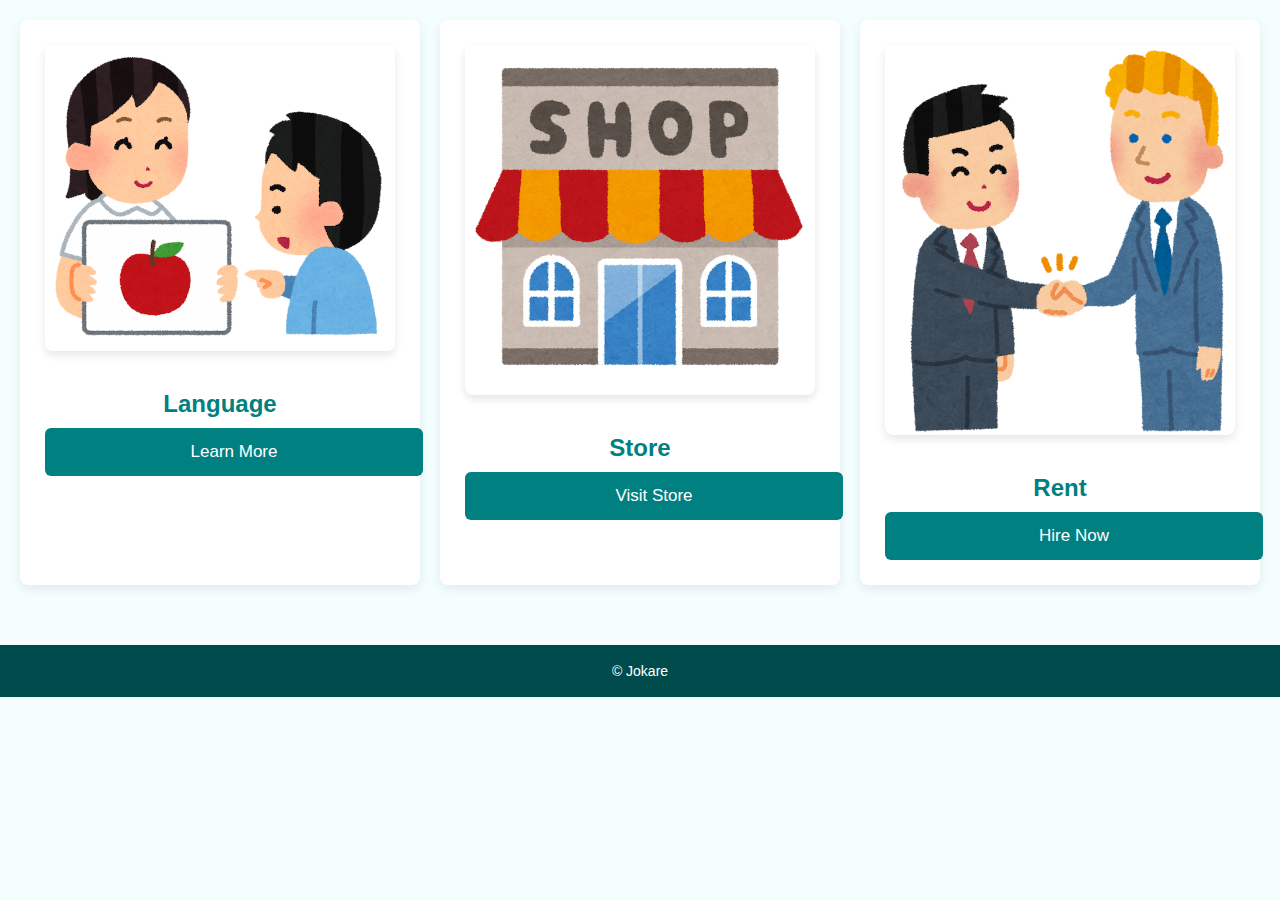
<file: index.html>
<!DOCTYPE html>
<html lang="en">
<head>
  <meta charset="UTF-8">
  <title>Jokare</title>
  <meta name="description" content="Jokare — language, culture, and services connecting Japan and the world.">
  <meta name="viewport" content="width=device-width, initial-scale=1.0">
  <link rel="stylesheet" href="/style.css">
  <script src="/script.js" defer></script>
</head>
<body>

<div id="header"></div>

<main class="services-grid">
  <div class="service">
    <img src="/images/language.png" class="service-img">
    <h2 data-en="Language" data-ja="語学">Language</h2>
    <a class="cta" href="/language/" data-en="Learn More" data-ja="詳しく見る">Learn More</a>
  </div>

  <div class="service">
    <img src="/images/store.png" class="service-img">
    <h2 data-en="Store" data-ja="ストア">Store</h2>
    <a class="cta" href="/store/" data-en="Visit Store" data-ja="ストアを見る">Visit Store</a>
  </div>

  <div class="service">
    <img src="/images/rent.png" class="service-img">
    <h2 data-en="Rent" data-ja="レンタル">Rent</h2>
    <a class="cta" href="/rent/" data-en="Hire Now" data-ja="今すぐ依頼">Hire Now</a>
  </div>
</main>

<footer>© Jokare</footer>
</body>
</html>
</file>
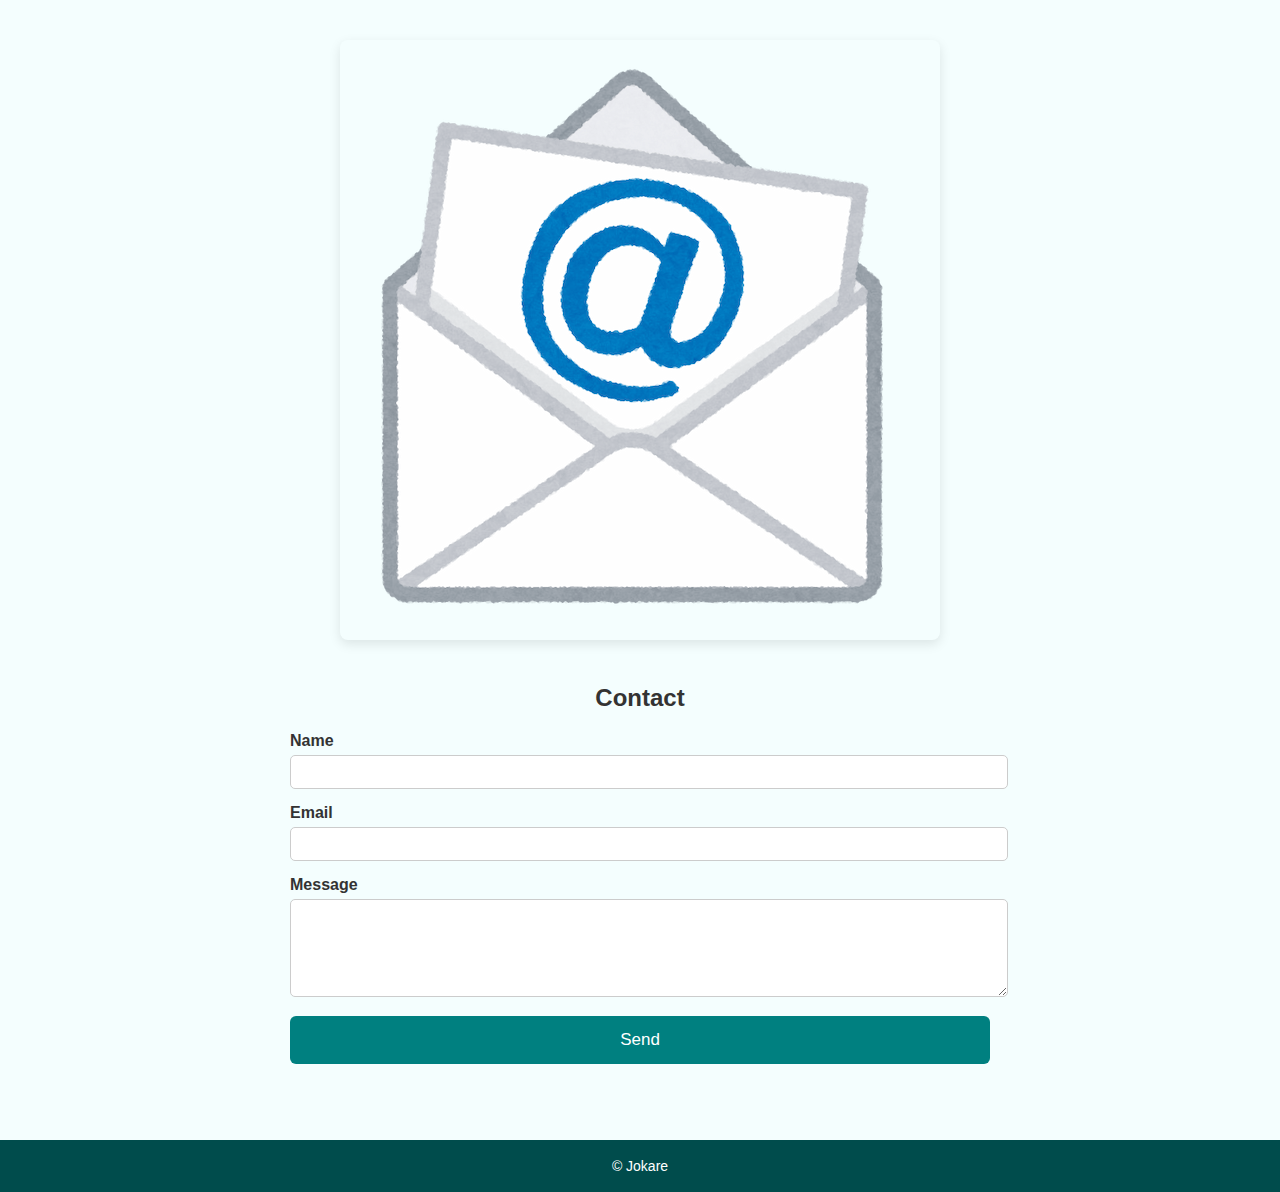
<file: contact/index.html>
<!DOCTYPE html>
<html lang="en">
<head>
  <meta charset="UTF-8">
  <title>Contact | Jokare</title>
  <meta name="viewport" content="width=device-width, initial-scale=1.0">
  <link rel="stylesheet" href="/style.css">
  <script src="/script.js" defer></script>
</head>
<body>

<div id="header"></div>

<main class="page-content">
  <img src="/images/contact.png" class="page-img">

  <h2 data-en="Contact" data-ja="お問い合わせ">Contact</h2>

  <form id="contactForm">
    <input type="hidden" id="source" name="source">

    <div class="form-row">
      <label data-en="Name" data-ja="お名前">Name</label>
      <input type="text" name="name" required>
    </div>

    <div class="form-row">
      <label data-en="Email" data-ja="メールアドレス">Email</label>
      <input type="email" name="email" required>
    </div>

    <div class="form-row">
      <label data-en="Message" data-ja="メッセージ">Message</label>
      <textarea name="message" rows="5" required></textarea>
    </div>

    <button type="submit" class="cta"
            data-en="Send" data-ja="送信">
      Send
    </button>

    <p id="formFeedback"></p>
  </form>
</main>

<footer>© Jokare</footer>
</body>
</html>
</file>
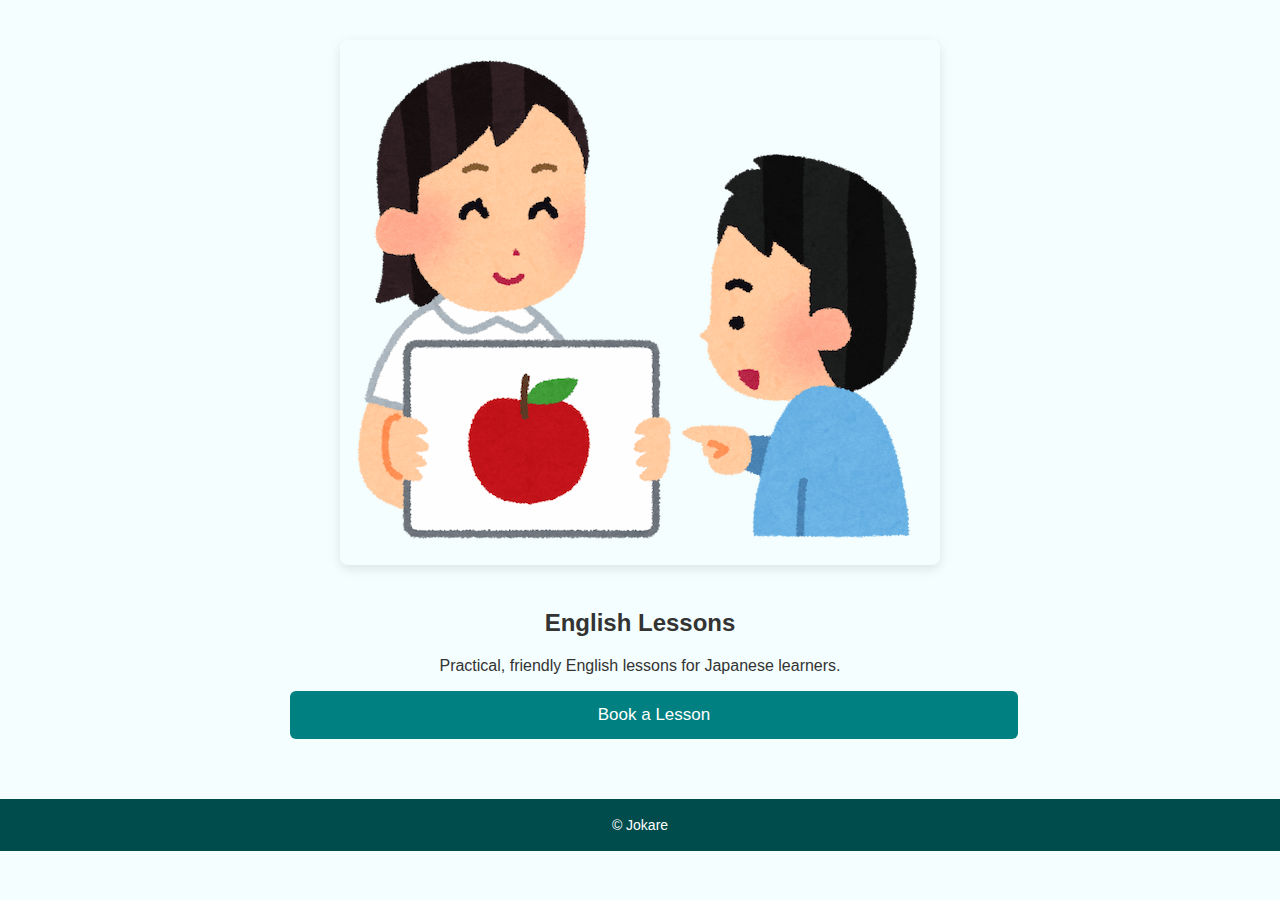
<file: language/index.html>
<!DOCTYPE html>
<html lang="en">
<head>
  <meta charset="UTF-8">
  <title>Language | Jokare</title>
  <meta name="description" content="Practical and friendly English lessons for Japanese learners.">
  <meta name="viewport" content="width=device-width, initial-scale=1.0">

  <link rel="alternate" hreflang="en" href="https://www.jokare.com/language/">
  <link rel="alternate" hreflang="ja" href="https://www.jokare.com/language/">
  <link rel="alternate" hreflang="x-default" href="https://www.jokare.com/language/">

  <link rel="stylesheet" href="/style.css">
  <script src="/script.js" defer></script>
</head>
<body>

<div id="header"></div>

<main class="page-content">
  <img src="/images/language.png" class="page-img" alt="English lessons">

  <h2 data-en="English Lessons" data-ja="英語レッスン">English Lessons</h2>

  <p data-en="Practical, friendly English lessons for Japanese learners."
     data-ja="日本人学習者向けの実用的で親しみやすい英語レッスンです。">
     Practical, friendly English lessons for Japanese learners.
  </p>

  <a class="cta" href="/contact/?source=language"
     data-en="Book a Lesson" data-ja="レッスンを予約">
     Book a Lesson
  </a>
</main>

<footer>© Jokare</footer>

</body>
</html>
</file>
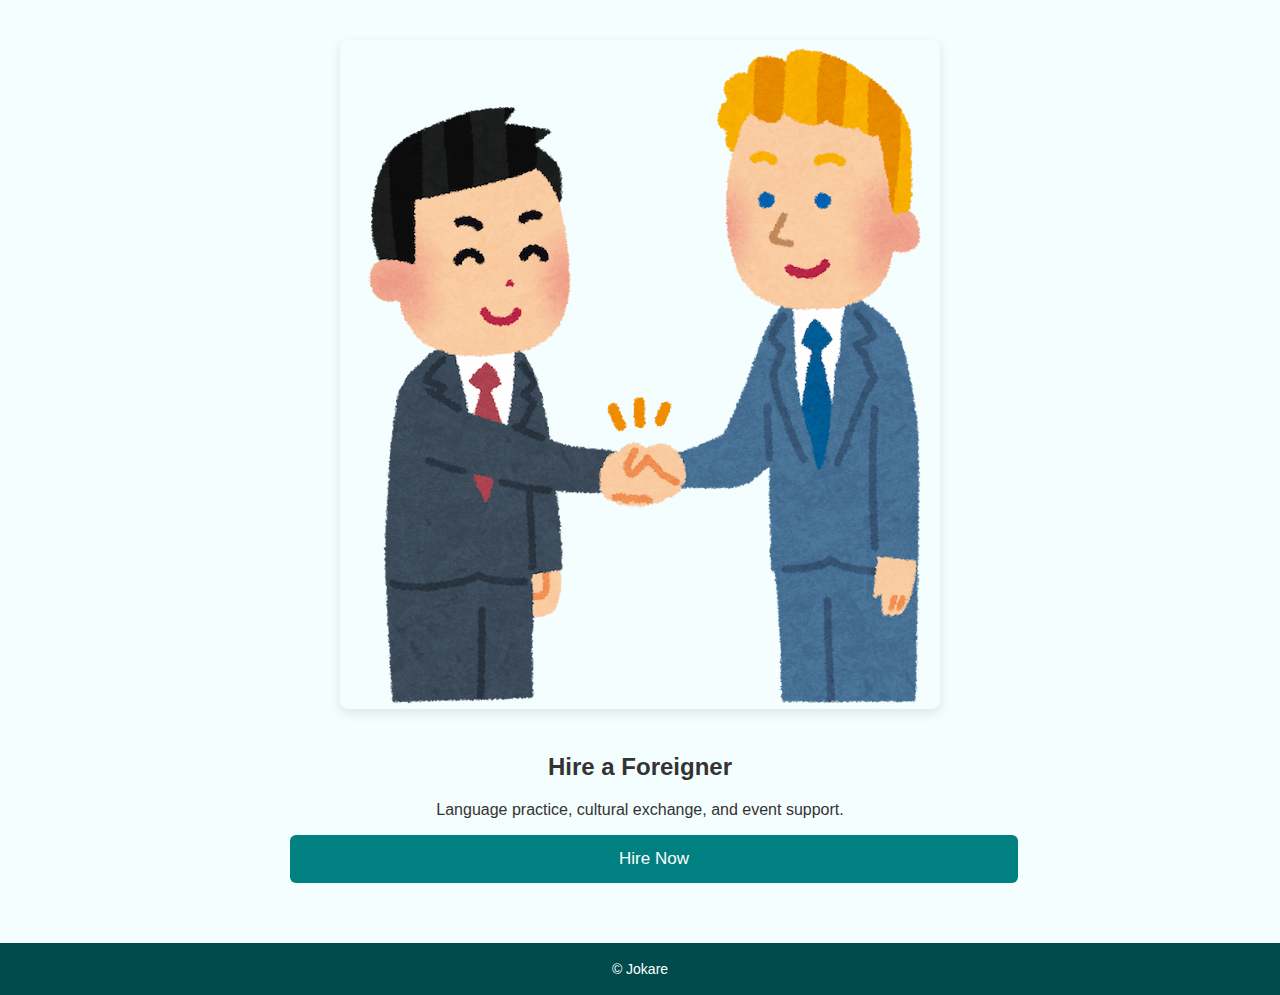
<file: rent/index.html>
<!DOCTYPE html>
<html lang="en">
<head>
  <meta charset="UTF-8">
  <title>Rent | Jokare</title>
  <meta name="viewport" content="width=device-width, initial-scale=1.0">
  <link rel="stylesheet" href="/style.css">
  <script src="/script.js" defer></script>
</head>
<body>

<div id="header"></div>

<main class="page-content">
  <img src="/images/rent.png" class="page-img">

  <h2 data-en="Hire a Foreigner" data-ja="外国人を雇う">
    Hire a Foreigner
  </h2>

  <p data-en="Language practice, cultural exchange, and event support."
     data-ja="語学練習、文化交流、イベントサポートを提供します。">
     Language practice, cultural exchange, and event support.
  </p>

  <a class="cta" href="/contact/?source=rent"
     data-en="Hire Now" data-ja="今すぐ依頼">
     Hire Now
  </a>
</main>

<footer>© Jokare</footer>
</body>
</html>
</file>
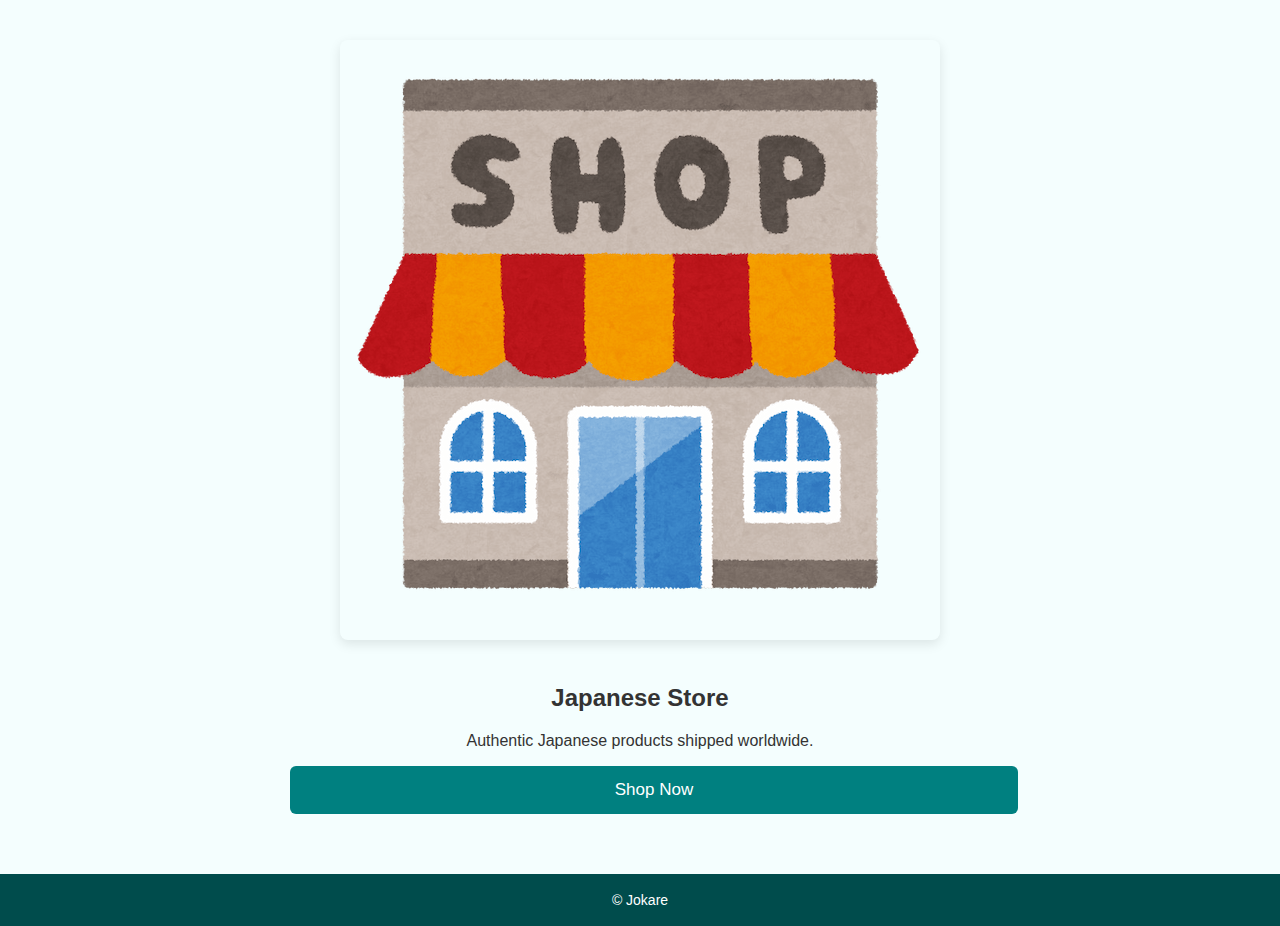
<file: store/index.html>
<!DOCTYPE html>
<html lang="en">
<head>
  <meta charset="UTF-8">
  <title>Store | Jokare</title>
  <meta name="viewport" content="width=device-width, initial-scale=1.0">
  <link rel="stylesheet" href="/style.css">
  <script src="/script.js" defer></script>
</head>
<body>

<div id="header"></div>

<main class="page-content">
  <img src="/images/store.png" class="page-img">

  <h2 data-en="Japanese Store" data-ja="日本のストア">Japanese Store</h2>

  <p data-en="Authentic Japanese products shipped worldwide."
     data-ja="本物の日本の商品を世界中に発送します。">
     Authentic Japanese products shipped worldwide.
  </p>

  <a class="cta" href="/contact/?source=store"
     data-en="Shop Now" data-ja="今すぐ購入">
     Shop Now
  </a>
</main>

<footer>© Jokare</footer>
</body>
</html>
</file>
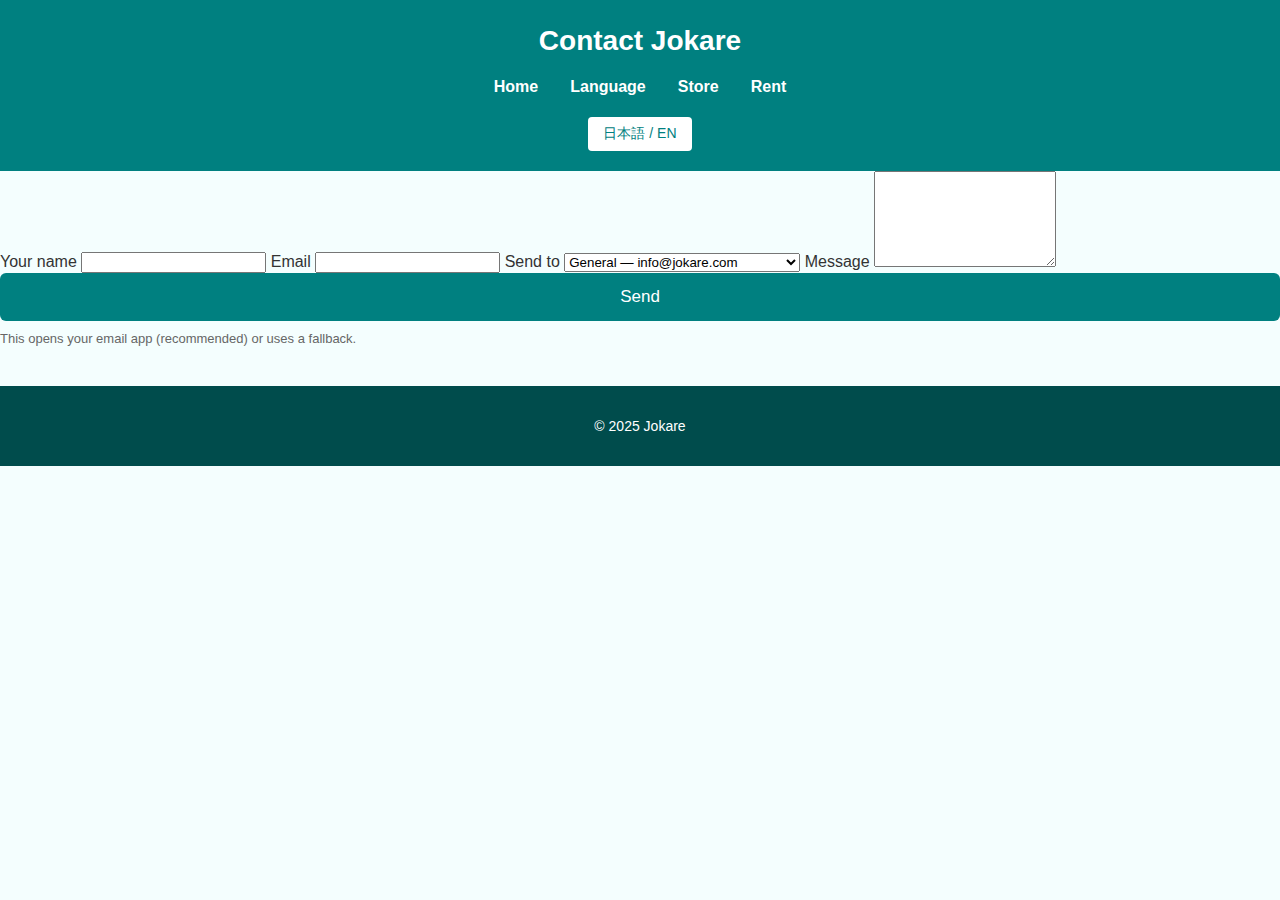
<file: contact.html.html>
<!DOCTYPE html>
<html lang="en">
<head>
  <meta charset="UTF-8">
  <title>Contact Jokare</title>
  <meta name="viewport" content="width=device-width, initial-scale=1.0">
  <link rel="stylesheet" href="style.css">
</head>
<body>

<header>
  <h1 data-en="Contact Jokare" data-ja="ジョカレへのお問い合わせ">Contact Jokare</h1>
  <nav>
    <a href="index.html" data-en="Home" data-ja="ホーム">Home</a>
    <a href="language.html" data-en="Language" data-ja="言語">Language</a>
    <a href="store.html" data-en="Store" data-ja="ストア">Store</a>
    <a href="rent.html" data-en="Rent" data-ja="レンタル">Rent</a>
  </nav>
  <button class="lang-toggle" onclick="toggleLanguage()">日本語 / EN</button>
</header>

<main class="page">
  <form id="contactForm" onsubmit="return sendMail(event)">
    <label data-en="Your name" data-ja="お名前">Your name</label>
    <input type="text" name="name" required>

    <label data-en="Email" data-ja="メールアドレス">Email</label>
    <input type="email" name="email" required>

    <label data-en="Send to" data-ja="送信先">Send to</label>
    <select name="to" id="toSelect">
      <option value="info@jokare.com">General — info@jokare.com</option>
      <option value="language@jokare.com">Language — language@jokare.com</option>
      <option value="store@jokare.com">Store — store@jokare.com</option>
      <option value="rent@jokare.com">Rent — rent@jokare.com</option>
    </select>

    <label data-en="Message" data-ja="メッセージ">Message</label>
    <textarea name="message" rows="6"></textarea>

    <button type="submit" class="cta" data-en="Send" data-ja="送信">Send</button>
    <p id="formNote" style="margin-top:10px;font-size:13px;color:#666;" data-en="This opens your email app (recommended) or uses a fallback." data-ja="これはメールアプリを開きます（推奨）か、フォールバックを使用します。">This opens your email app (recommended) or uses a fallback.</p>
  </form>
</main>

<footer>
  <p>&copy; 2025 Jokare</p>
</footer>

<script src="script.js"></script>
</body>
</html>
</file>
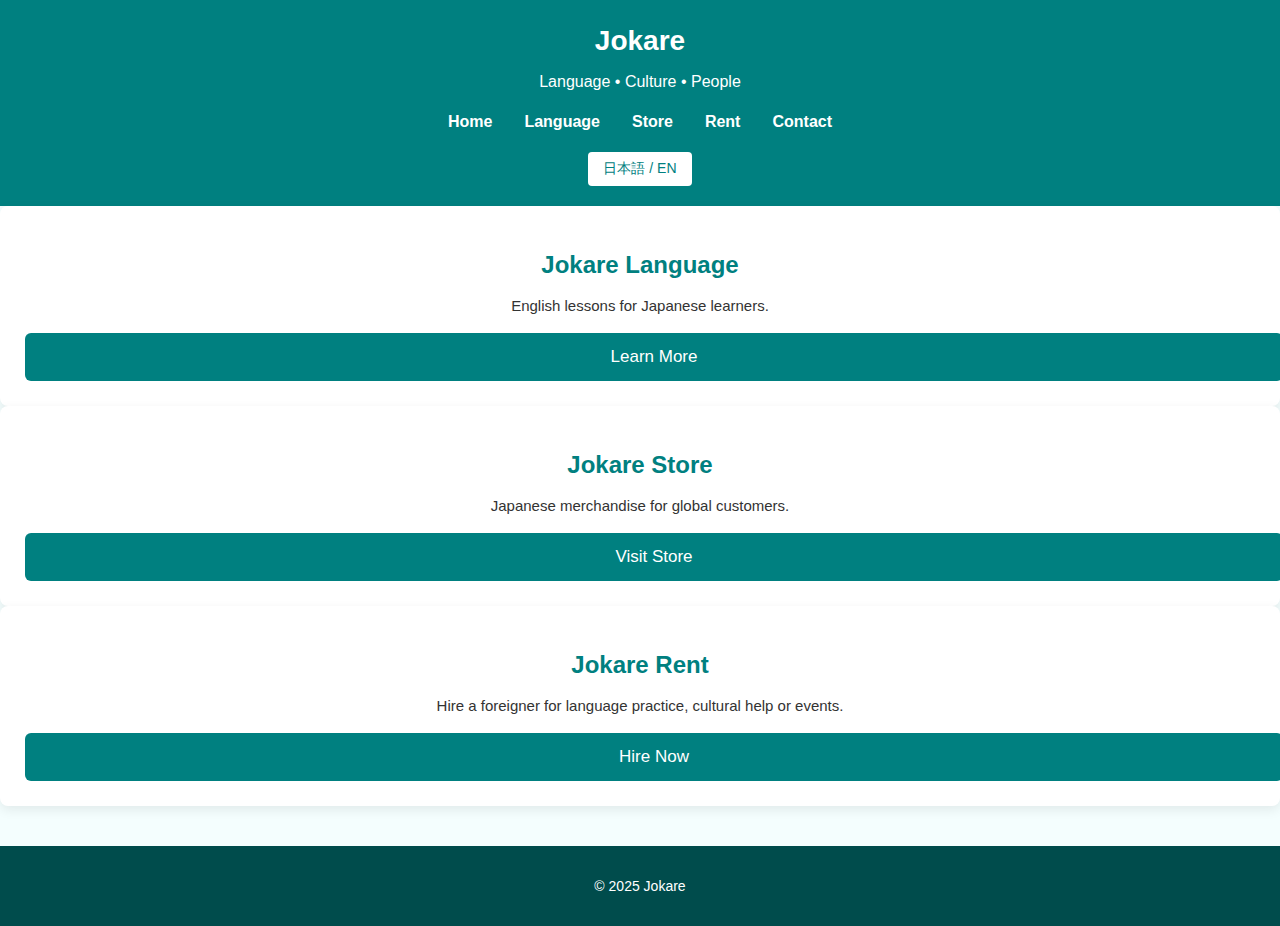
<file: index.html.html>
<!DOCTYPE html>
<html lang="en">
<head>
  <meta charset="UTF-8">
  <title>Jokare</title>
  <meta name="viewport" content="width=device-width, initial-scale=1.0">
  <link rel="stylesheet" href="style.css">
</head>
<body>

<header>
  <h1 data-en="Jokare" data-ja="ジョカレ">Jokare</h1>
  <p data-en="Language • Culture • People" data-ja="言語・文化・人をつなぐ">Language • Culture • People</p>

  <nav>
    <a href="index.html" data-en="Home" data-ja="ホーム">Home</a>
    <a href="language.html" data-en="Language" data-ja="言語">Language</a>
    <a href="store.html" data-en="Store" data-ja="ストア">Store</a>
    <a href="rent.html" data-en="Rent" data-ja="レンタル">Rent</a>
    <a href="contact.html" data-en="Contact" data-ja="お問い合わせ">Contact</a>
  </nav>

  <button class="lang-toggle" onclick="toggleLanguage()">日本語 / EN</button>
</header>

<main>
  <section class="service">
    <h2 data-en="Jokare Language" data-ja="ジョカレ・ランゲージ">Jokare Language</h2>
    <p data-en="English lessons for Japanese learners." data-ja="日本語話者のための英語レッスン。">English lessons for Japanese learners.</p>
    <a class="cta" href="language.html" data-en="Learn More" data-ja="詳細を見る">Learn More</a>
  </section>

  <section class="service">
    <h2 data-en="Jokare Store" data-ja="ジョカレ・ストア">Jokare Store</h2>
    <p data-en="Japanese merchandise for global customers." data-ja="海外向けの日本製品・グッズ。">Japanese merchandise for global customers.</p>
    <a class="cta" href="store.html" data-en="Visit Store" data-ja="ストアを見る">Visit Store</a>
  </section>

  <section class="service">
    <h2 data-en="Jokare Rent" data-ja="ジョカレ・レント">Jokare Rent</h2>
    <p data-en="Hire a foreigner for language practice, cultural help or events." data-ja="語学練習・イベント・文化サポートのために外国人を雇えます。">Hire a foreigner for language practice, cultural help or events.</p>
    <a class="cta" href="rent.html" data-en="Hire Now" data-ja="今すぐ雇う">Hire Now</a>
  </section>
</main>

<footer>
  <p>&copy; 2025 Jokare</p>
</footer>

<script src="script.js"></script>
</body>
</html>
</file>
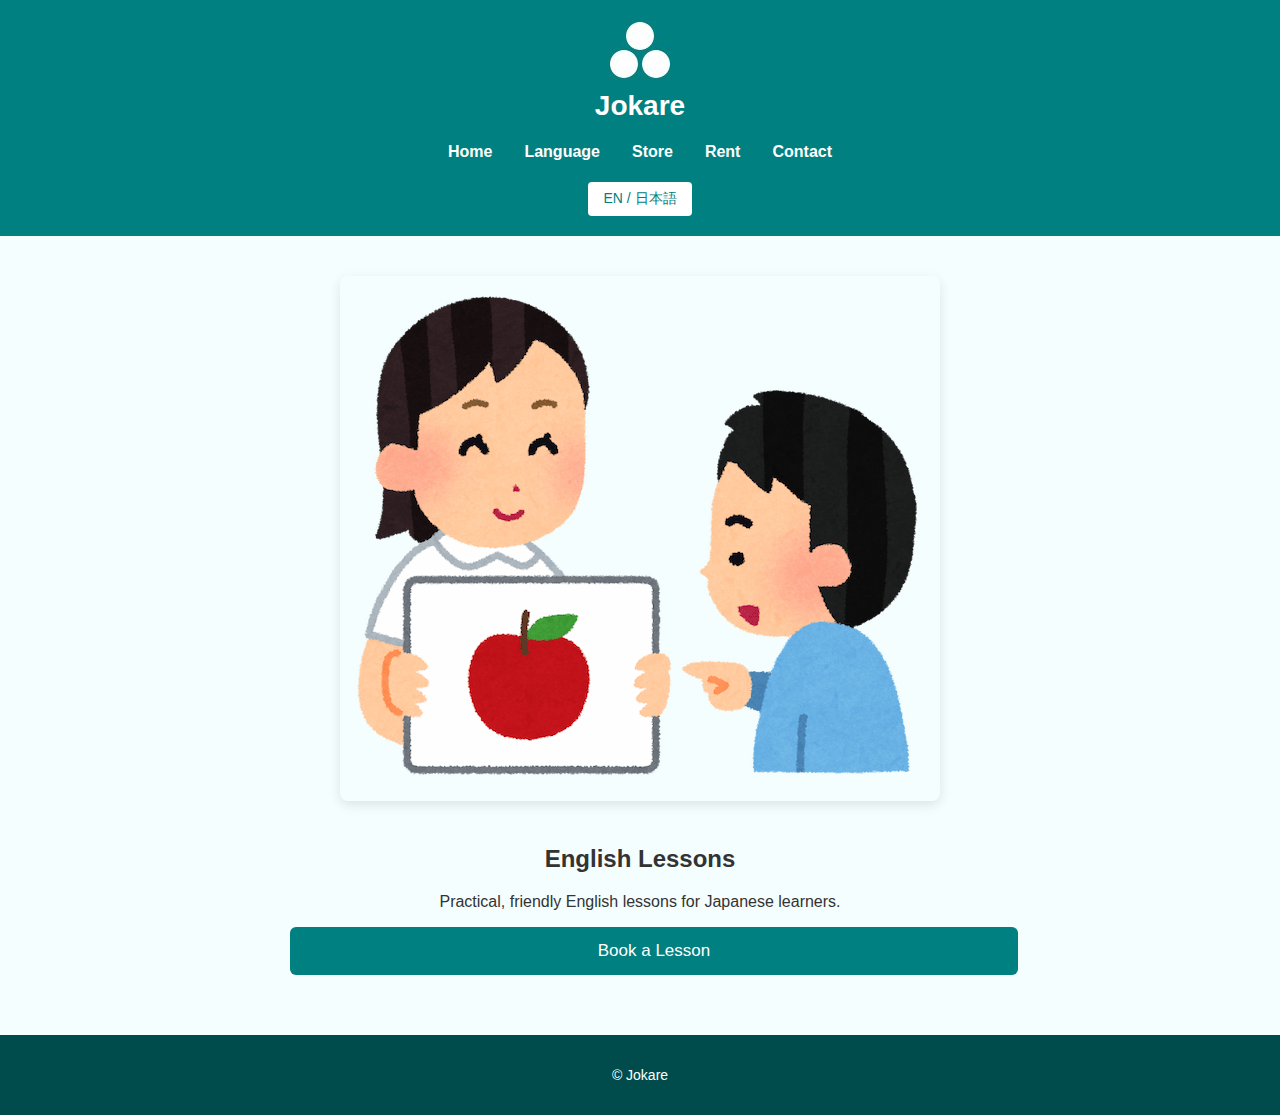
<file: language.html>
<!DOCTYPE html>
<html lang="en">
<head>
  <meta charset="UTF-8">
  <title>Language | Jokare</title>
  <meta name="viewport" content="width=device-width, initial-scale=1.0">
 <link rel="stylesheet" href="/style.css">
<script src="/script.js" defer></script>
</head>
<body>

<header>
  <img src="/images/logo.png" class="logo">
  <h1 data-en="Jokare" data-ja="ジョカレ">Jokare</h1>

  <nav>
    <a href="index.html" data-en="Home" data-ja="ホーム">Home</a>
    <a href="language.html" data-en="Language" data-ja="語学">Language</a>
    <a href="store.html" data-en="Store" data-ja="ストア">Store</a>
    <a href="rent.html" data-en="Rent" data-ja="レンタル">Rent</a>
    <a href="contact.html" data-en="Contact" data-ja="お問い合わせ">Contact</a>
  </nav>

  <button class="lang-toggle" onclick="toggleLanguage()">EN / 日本語</button>
</header>

<main class="page-content">
  <div class="page-img-wrap">
    <img src="/images/language.png" class="page-img">
  </div>

  <h2 data-en="English Lessons" data-ja="英語レッスン">English Lessons</h2>
  <p data-en="Practical, friendly English lessons for Japanese learners."
     data-ja="日本人学習者向けの実用的で親しみやすい英語レッスンです。">
     Practical, friendly English lessons for Japanese learners.
  </p>

  <a class="cta" href="contact.html?source=language"
     data-en="Book a Lesson" data-ja="レッスンを予約">
     Book a Lesson
  </a>
</main>

<footer>
  <p>© Jokare</p>
</footer>

</body>
</html>
</file>
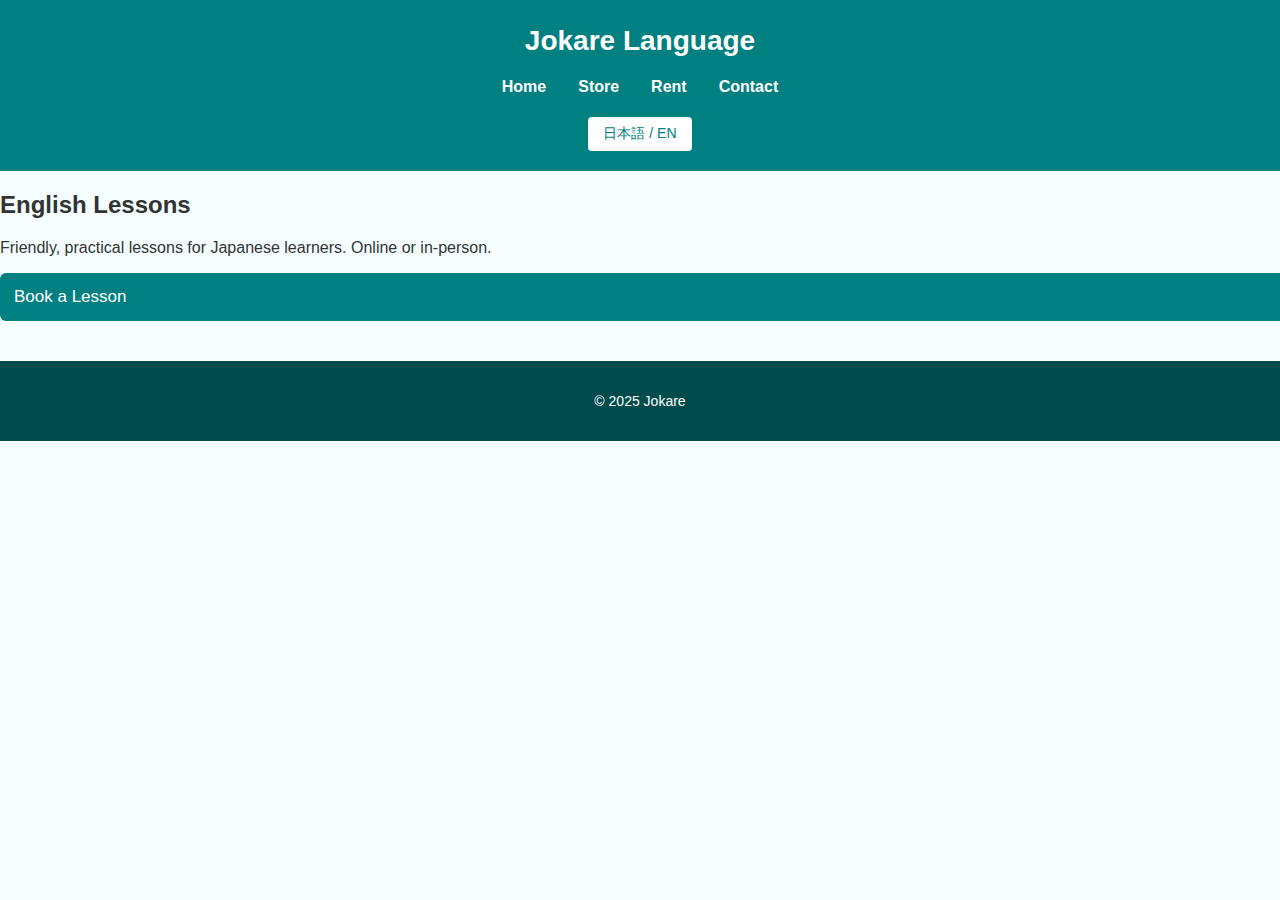
<file: language.html.html>
<!DOCTYPE html>
<html lang="en">
<head>
  <meta charset="UTF-8">
  <title>Jokare Language</title>
  <meta name="viewport" content="width=device-width, initial-scale=1.0">
  <link rel="stylesheet" href="style.css">
</head>
<body>

<header>
  <h1 data-en="Jokare Language" data-ja="ジョカレ・ランゲージ">Jokare Language</h1>
  <nav>
    <a href="index.html" data-en="Home" data-ja="ホーム">Home</a>
    <a href="store.html" data-en="Store" data-ja="ストア">Store</a>
    <a href="rent.html" data-en="Rent" data-ja="レンタル">Rent</a>
    <a href="contact.html" data-en="Contact" data-ja="お問い合わせ">Contact</a>
  </nav>
  <button class="lang-toggle" onclick="toggleLanguage()">日本語 / EN</button>
</header>

<main class="page">
  <h2 data-en="English Lessons" data-ja="英語レッスン">English Lessons</h2>
  <p data-en="Friendly, practical lessons for Japanese learners. Online or in-person." data-ja="日本語話者向けの親しみやすく実用的なレッスン。オンラインまたは対面。">
    Friendly, practical lessons for Japanese learners. Online or in-person.
  </p>
  <a class="cta" href="contact.html" data-en="Book a Lesson" data-ja="レッスンを予約">Book a Lesson</a>
</main>

<footer>
  <p>&copy; 2025 Jokare</p>
</footer>

<script src="script.js"></script>
</body>
</html>
</file>
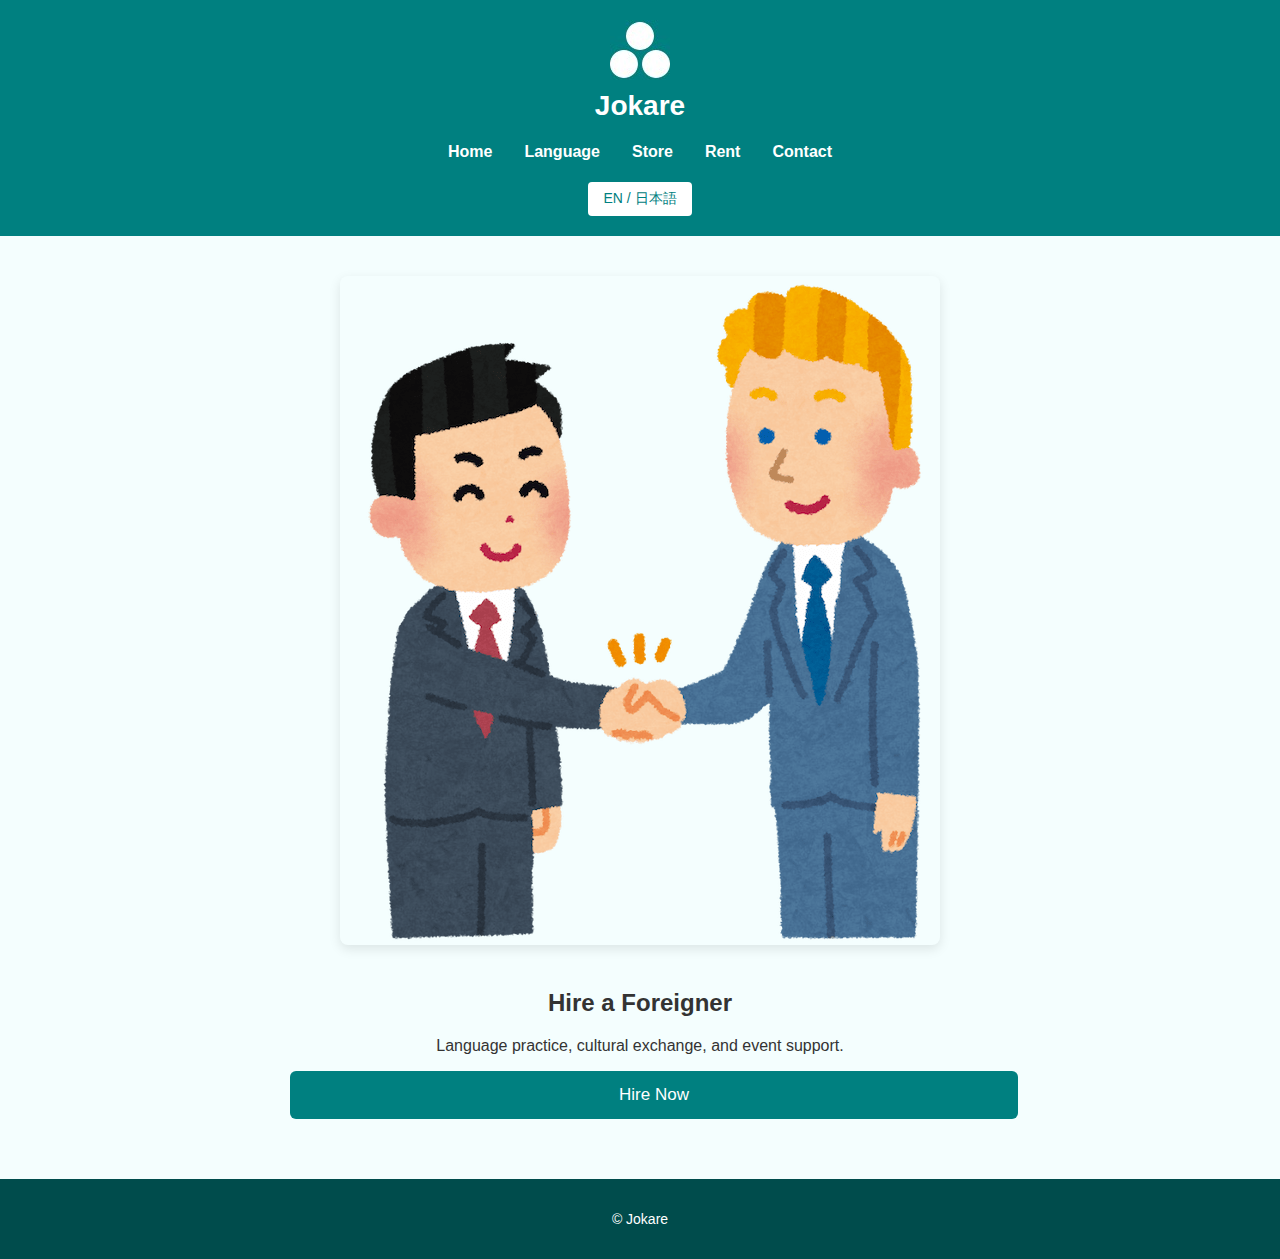
<file: rent.html>
<!DOCTYPE html>
<html lang="en">
<head>
  <meta charset="UTF-8">
  <title>Rent | Jokare</title>
  <meta name="viewport" content="width=device-width, initial-scale=1.0">
  <link rel="stylesheet" href="style.css">
  <script src="script.js" defer></script>
</head>
<body>

<header>
  <img src="images/logo.png" class="logo">
  <h1>Jokare</h1>

  <nav>
    <a href="index.html">Home</a>
    <a href="language.html">Language</a>
    <a href="store.html">Store</a>
    <a href="rent.html">Rent</a>
    <a href="contact.html">Contact</a>
  </nav>

  <button class="lang-toggle" onclick="toggleLanguage()">EN / 日本語</button>
</header>

<main class="page-content">
  <div class="page-img-wrap">
    <img src="images/rent.png" class="page-img">
  </div>

  <h2>Hire a Foreigner</h2>
  <p>Language practice, cultural exchange, and event support.</p>

  <a class="cta" href="contact.html?source=rent">Hire Now</a>
</main>

<footer>
  <p>© Jokare</p>
</footer>

</body>
</html>
</file>
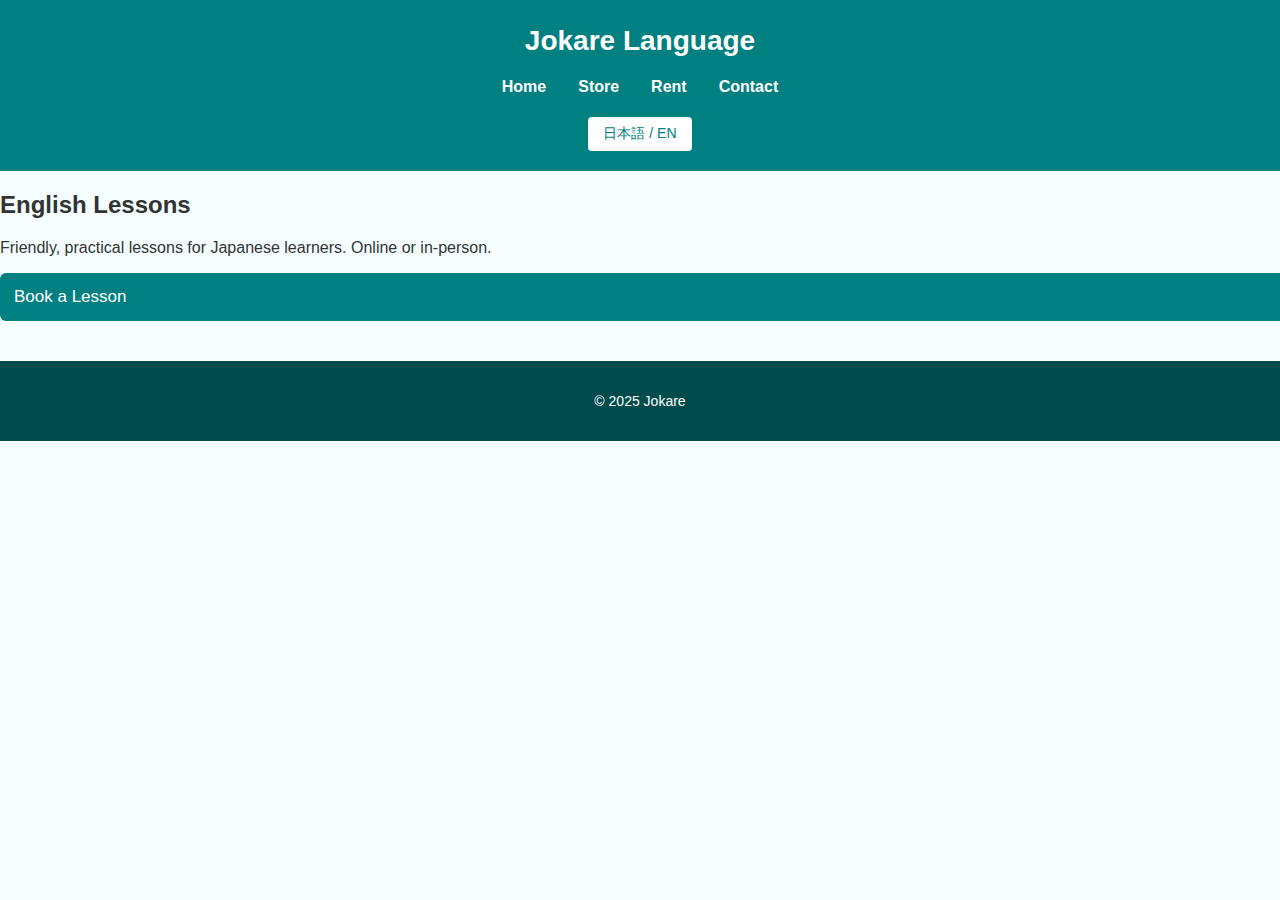
<file: rent.html.html>
<!DOCTYPE html>
<html lang="en">
<head>
  <meta charset="UTF-8">
  <title>Jokare Rent</title>
  <meta name="viewport" content="width=device-width, initial-scale=1.0">
  <link rel="stylesheet" href="style.css">
</head>
<body>

<header>
  <h1 data-en="Jokare Rent" data-ja="ジョカレ・ランゲージ">Jokare Language</h1>
  <nav>
    <a href="index.html" data-en="Home" data-ja="ホーム">Home</a>
    <a href="store.html" data-en="Store" data-ja="ストア">Store</a>
    <a href="rent.html" data-en="Rent" data-ja="レンタル">Rent</a>
    <a href="contact.html" data-en="Contact" data-ja="お問い合わせ">Contact</a>
  </nav>
  <button class="lang-toggle" onclick="toggleLanguage()">日本語 / EN</button>
</header>

<main class="page">
  <h2 data-en="English Lessons" data-ja="英語レッスン">English Lessons</h2>
  <p data-en="Friendly, practical lessons for Japanese learners. Online or in-person." data-ja="日本語話者向けの親しみやすく実用的なレッスン。オンラインまたは対面。">
    Friendly, practical lessons for Japanese learners. Online or in-person.
  </p>
  <a class="cta" href="contact.html" data-en="Book a Lesson" data-ja="レッスンを予約">Book a Lesson</a>
</main>

<footer>
  <p>&copy; 2025 Jokare</p>
</footer>

<script src="script.js"></script>
</body>
</html>
</file>
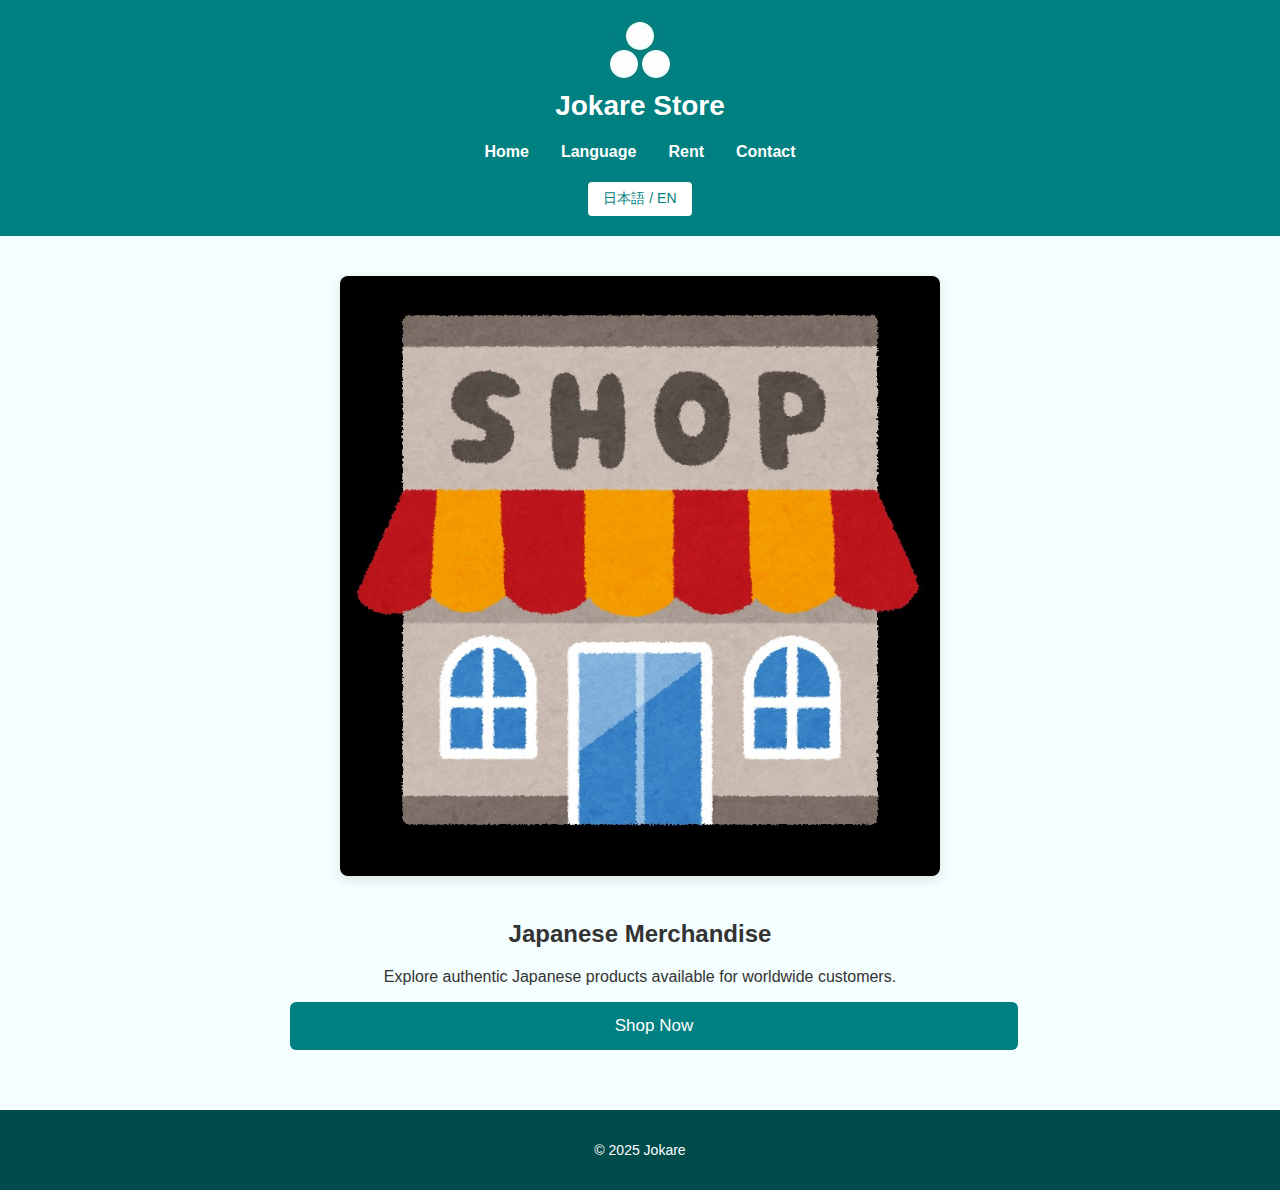
<file: store.html>
<!DOCTYPE html>
<html lang="en">
<head>
  <meta charset="UTF-8">
  <title>Jokare Store</title>
  <meta name="viewport" content="width=device-width, initial-scale=1.0">
  <link rel="stylesheet" href="style.css">
  <link rel="icon" type="image/png" href="images/logo.png">
</head>
<body>

<header>
  <img src="images/logo.png" alt="Jokare Logo" class="logo">
  <h1 data-en="Jokare Store" data-ja="ジョカレ・ストア">Jokare Store</h1>
  <nav>
    <a href="index.html" data-en="Home" data-ja="ホーム">Home</a>
    <a href="language.html" data-en="Language" data-ja="言語">Language</a>
    <a href="rent.html" data-en="Rent" data-ja="レンタル">Rent</a>
    <a href="contact.html" data-en="Contact" data-ja="お問い合わせ">Contact</a>
  </nav>
  <button class="lang-toggle" onclick="toggleLanguage()">日本語 / EN</button>
</header>

<main class="page-content">
  <img src="images/store.jpg" alt="Japanese merchandise" class="page-img">
  <h2 data-en="Japanese Merchandise" data-ja="日本製品・グッズ">Japanese Merchandise</h2>
  <p data-en="Explore authentic Japanese products available for worldwide customers." data-ja="世界中のお客様向けに、本物の日本製品を取り揃えています。">
    Explore authentic Japanese products available for worldwide customers.
  </p>
  <a class="cta" href="contact.html?source=store" data-en="Shop Now" data-ja="購入する">Shop Now</a>
</main>

<footer>
  <p>&copy; 2025 Jokare</p>
</footer>

<script src="script.js"></script>
</body>
</html>
</file>
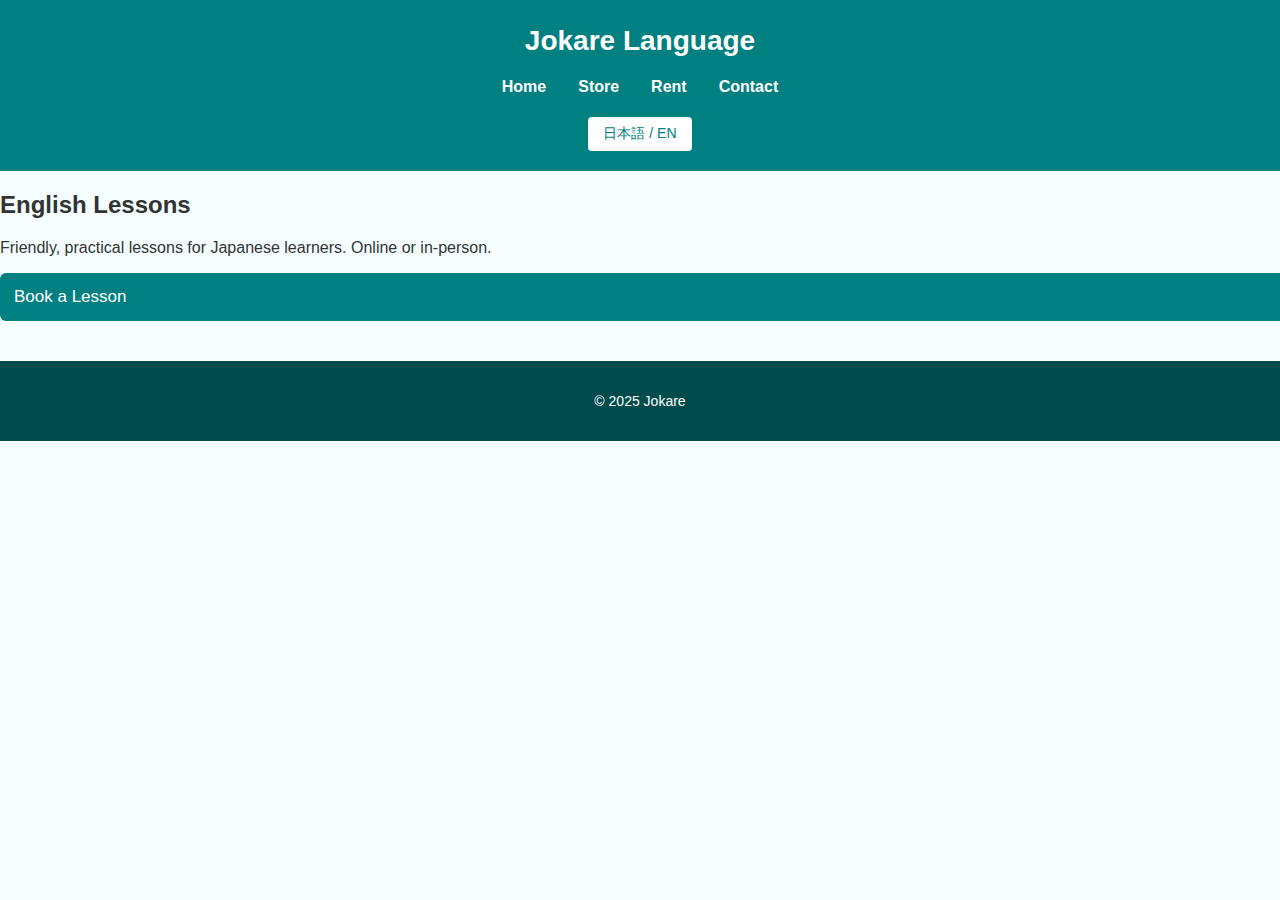
<file: store.html.html>
<!DOCTYPE html>
<html lang="en">
<head>
  <meta charset="UTF-8">
  <title>Jokare Store</title>
  <meta name="viewport" content="width=device-width, initial-scale=1.0">
  <link rel="stylesheet" href="style.css">
</head>
<body>

<header>
  <h1 data-en="Jokare Store" data-ja="ジョカレ・ランゲージ">Jokare Language</h1>
  <nav>
    <a href="index.html" data-en="Home" data-ja="ホーム">Home</a>
    <a href="store.html" data-en="Store" data-ja="ストア">Store</a>
    <a href="rent.html" data-en="Rent" data-ja="レンタル">Rent</a>
    <a href="contact.html" data-en="Contact" data-ja="お問い合わせ">Contact</a>
  </nav>
  <button class="lang-toggle" onclick="toggleLanguage()">日本語 / EN</button>
</header>

<main class="page">
  <h2 data-en="English Lessons" data-ja="英語レッスン">English Lessons</h2>
  <p data-en="Friendly, practical lessons for Japanese learners. Online or in-person." data-ja="日本語話者向けの親しみやすく実用的なレッスン。オンラインまたは対面。">
    Friendly, practical lessons for Japanese learners. Online or in-person.
  </p>
  <a class="cta" href="contact.html" data-en="Book a Lesson" data-ja="レッスンを予約">Book a Lesson</a>
</main>

<footer>
  <p>&copy; 2025 Jokare</p>
</footer>

<script src="script.js"></script>
</body>
</html>
</file>
<file: style.css>
/* GLOBAL */
body {
    font-family: Arial, sans-serif;
    margin: 0;
    padding: 0;
    background-color: #f4fefe;
    color: #333;
}

/* HEADER */
header {
    background-color: #008080;
    color: white;
    padding: 20px;
    text-align: center;
}

header .logo {
    width: 60px;
    height: auto;
    display: block;
    margin: 0 auto 10px auto;
}

header h1 {
    margin: 5px 0;
    font-size: 28px;
}

nav {
    margin-top: 15px;
    display: flex;
    justify-content: center;
    flex-wrap: wrap;
    gap: 12px;
}

nav a {
    color: white;
    text-decoration: none;
    font-weight: bold;
    font-size: 16px;
    padding: 6px 10px;
    border-radius: 4px;
}

nav a:hover {
    background-color: rgba(255,255,255,0.15);
}

/* LANGUAGE BUTTON */
.lang-toggle {
    margin-top: 15px;
    background-color: #ffffff;
    color: #008080;
    border: none;
    padding: 8px 15px;
    font-size: 14px;
    border-radius: 4px;
    cursor: pointer;
}

.lang-toggle:hover {
    background-color: #e0ffff;
}

/* MAIN SERVICES GRID */
.services-grid {
    display: grid;
    grid-template-columns: repeat(auto-fit, minmax(250px, 1fr));
    gap: 20px;
    padding: 20px;
}

.service {
    background-color: white;
    padding: 25px;
    text-align: center;
    border-radius: 8px;
    box-shadow: 0 4px 12px rgba(0,0,0,0.08);
    transition: transform 0.2s, box-shadow 0.2s;
}

.service:hover {
    transform: translateY(-5px);
    box-shadow: 0 6px 18px rgba(0,0,0,0.12);
}

.service h2 {
    color: #008080;
    margin-bottom: 10px;
}

.service p {
    font-size: 15px;
    line-height: 1.6;
}

.service-img {
    width: 100%;
    max-width: 400px;
    height: auto;
    margin-bottom: 15px;
    border-radius: 8px;
    box-shadow: 0 4px 8px rgba(0,0,0,0.1);
}

/* CTA BUTTONS */
button.cta, a.cta {
    display: inline-block;
    background-color: #008080;
    color: white;
    border: none;
    padding: 14px;
    font-size: 17px;
    border-radius: 6px;
    cursor: pointer;
    text-decoration: none;
    width: 100%;
    transition: transform 0.2s;
}

button.cta:hover, a.cta:hover {
    background-color: #006666;
    transform: scale(1.05);
}

/* FOOTER */
footer {
    background-color: #004c4c;
    color: white;
    text-align: center;
    padding: 18px;
    font-size: 14px;
    margin-top: 40px;
}

/* MOBILE */
@media (max-width: 600px) {
    header h1 {
        font-size: 22px;
    }

    nav a {
        font-size: 14px;
        padding: 5px 8px;
    }

    .service {
        padding: 15px;
    }

    .service h2 {
        font-size: 18px;
    }

    .service p {
        font-size: 14px;
    }

    button.cta, a.cta {
        font-size: 15px;
        padding: 12px;
    }
}

/* PAGE CONTENT STYLING */
.page-content {
    max-width: 700px;
    margin: 20px auto;
    padding: 20px;
    text-align: center;
}

.page-img {
    width: 100%;
    max-width: 600px;
    height: auto;
    margin-bottom: 20px;
    border-radius: 8px;
    box-shadow: 0 4px 12px rgba(0,0,0,0.1);
}

/* CONTACT BOX */
.contact-box {
    background-color: #ffffff;
    padding: 20px;
    border-radius: 8px;
    box-shadow: 0 4px 12px rgba(0,0,0,0.08);
    margin-top: 20px;
}

.form-row {
    margin-bottom: 15px;
    text-align: left;
}

.form-row label {
    display: block;
    margin-bottom: 5px;
    font-weight: bold;
}

.form-row input, 
.form-row textarea {
    width: 100%;
    padding: 8px;
    border-radius: 5px;
    border: 1px solid #ccc;
    font-size: 14px;
}

.form-note {
    font-size: 13px;
    color: #555;
    margin-top: 10px;
}
</file>
